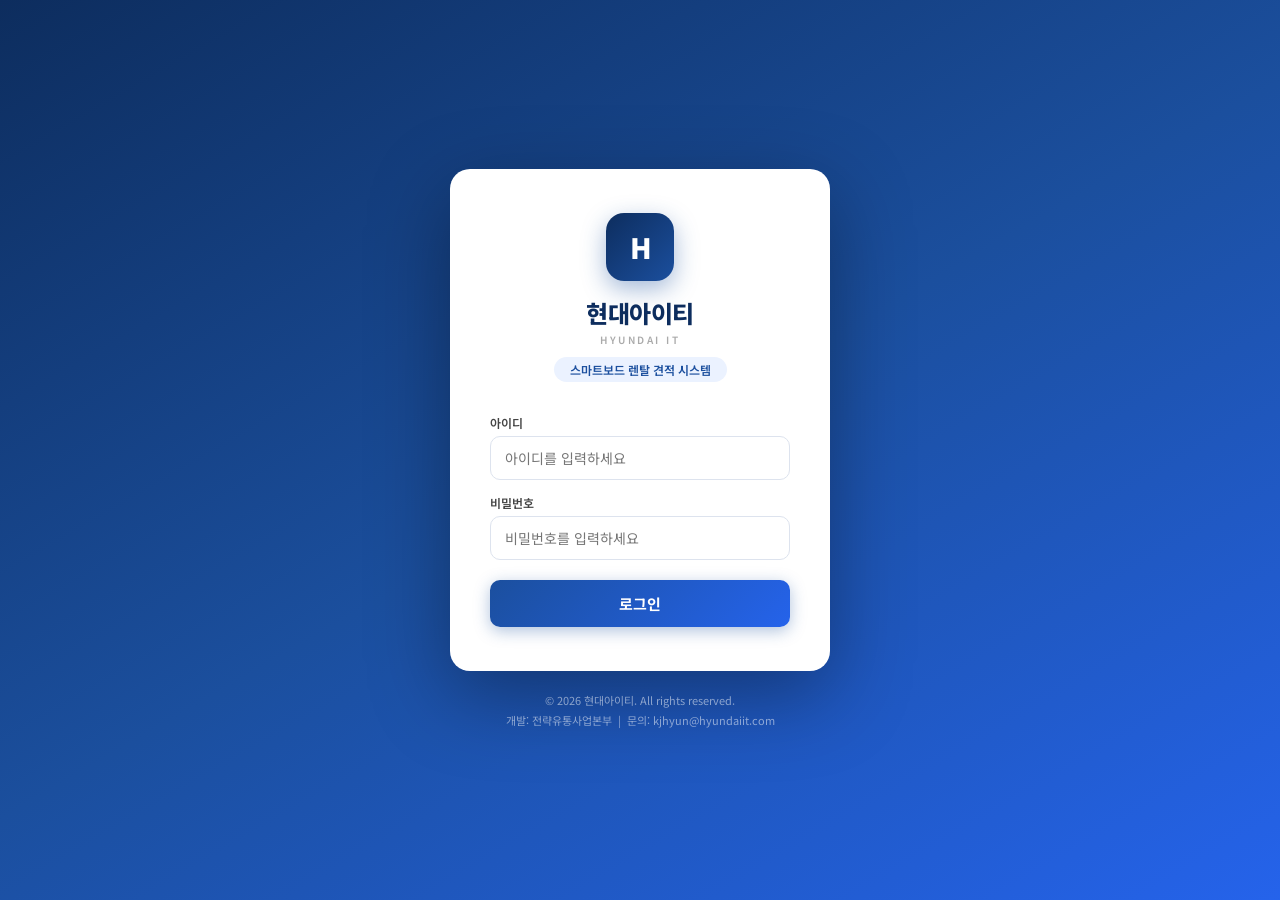
<file: index.html>
<!DOCTYPE html>
<html lang="ko">
<head>
  <meta charset="UTF-8">
  <meta name="viewport" content="width=device-width, initial-scale=1.0">
  <title>현대아이티 견적 시스템</title>
  <link rel="stylesheet" href="style.css">
</head>
<body class="login-page">

  <div style="display:flex;flex-direction:column;align-items:center;justify-content:center;min-height:100vh;">
    <div class="login-card">

      <div class="login-brand">
        <div class="login-icon-wrap">
          <div class="login-icon">H</div>
        </div>
        <div class="login-brand-name">현대아이티</div>
        <div class="login-brand-eng">HYUNDAI IT</div>
        <div class="login-brand-badge">스마트보드 렌탈 견적 시스템</div>
      </div>

      <form id="loginForm">
        <div class="login-field">
          <label class="login-field-label">아이디</label>
          <input type="text" id="userId" class="login-input" required autocomplete="username" placeholder="아이디를 입력하세요">
        </div>
        <div class="login-field">
          <label class="login-field-label">비밀번호</label>
          <input type="password" id="password" class="login-input" required autocomplete="current-password" placeholder="비밀번호를 입력하세요">
        </div>
        <button type="submit" class="btn-login">로그인</button>
        <div id="loginError" class="login-error" style="display:none"></div>
      </form>

    </div>

    <div class="login-footer">
      © 2026 현대아이티. All rights reserved.<br>
      개발: 전략유통사업본부 &nbsp;|&nbsp; 문의: kjhyun@hyundaiit.com
    </div>
  </div>

  <script src="data.js"></script>
  <script>
    const s = getSession();
    if (s) window.location.href = s.role === 'admin' ? 'admin.html' : 'sales.html';

    document.getElementById('loginForm').addEventListener('submit', function(e) {
      e.preventDefault();
      const userId = document.getElementById('userId').value.trim();
      const password = document.getElementById('password').value;
      const result = login(userId, password);
      if (result.success) {
        window.location.href = result.role === 'admin' ? 'admin.html' : 'sales.html';
      } else {
        const err = document.getElementById('loginError');
        err.textContent = result.message;
        err.style.display = 'block';
      }
    });
  </script>
</body>
</html>
</file>
<file: style.css>
@import url('https://fonts.googleapis.com/css2?family=Noto+Sans+KR:wght@300;400;500;700;800&display=swap');

:root {
  --primary: #1B4F9E;
  --primary-dark: #0D2D5E;
  --primary-light: #EBF2FF;
  --accent: #E8401C;
  --bg: #F4F6FA;
  --card-bg: #fff;
  --border: #DDE3EE;
  --text: #1a1a2e;
  --muted: #6c757d;
  --success: #198754;
}

* { box-sizing: border-box; margin: 0; padding: 0; }
body { font-family: 'Noto Sans KR', sans-serif; background: var(--bg); color: var(--text); font-size: 14px; }

/* ===== LOGIN PAGE ===== */
.login-page {
  min-height: 100vh;
  display: flex;
  align-items: center;
  justify-content: center;
  background: linear-gradient(150deg, #0D2D5E 0%, #1B4F9E 50%, #2563EB 100%);
}
.login-card {
  background: #fff;
  border-radius: 20px;
  padding: 44px 40px;
  width: 380px;
  box-shadow: 0 24px 80px rgba(0,0,0,0.35);
}
.login-brand { text-align: center; margin-bottom: 32px; }
.login-icon-wrap { display: flex; justify-content: center; margin-bottom: 14px; }
.login-icon {
  width: 68px; height: 68px;
  background: linear-gradient(135deg, var(--primary-dark), var(--primary));
  border-radius: 18px;
  display: flex; align-items: center; justify-content: center;
  font-size: 28px; font-weight: 900; color: #fff;
  letter-spacing: -1px;
  box-shadow: 0 8px 24px rgba(27,79,158,0.4);
}
.login-brand-name { font-size: 24px; font-weight: 800; color: var(--primary-dark); letter-spacing: -0.5px; }
.login-brand-eng { font-size: 10px; font-weight: 600; color: #aaa; letter-spacing: 2.5px; margin-top: 2px; }
.login-brand-badge {
  display: inline-block; margin-top: 10px;
  background: var(--primary-light); color: var(--primary);
  font-size: 12px; font-weight: 600; border-radius: 20px; padding: 4px 16px;
}
.login-field-label { display: block; font-size: 12px; font-weight: 600; color: #444; margin-bottom: 5px; }
.login-input {
  width: 100%; border: 1.5px solid var(--border); border-radius: 10px;
  padding: 11px 14px; font-size: 14px; font-family: inherit; color: var(--text);
  transition: border-color 0.2s;
}
.login-input:focus { border-color: var(--primary); outline: none; box-shadow: 0 0 0 3px rgba(27,79,158,0.12); }
.login-field { margin-bottom: 14px; }
.btn-login {
  width: 100%; background: linear-gradient(135deg, var(--primary), #2563EB);
  color: #fff; border: none; border-radius: 10px;
  padding: 13px; font-size: 15px; font-weight: 700; font-family: inherit;
  cursor: pointer; margin-top: 6px;
  box-shadow: 0 4px 16px rgba(27,79,158,0.35);
  transition: opacity 0.2s, transform 0.15s;
}
.btn-login:hover { opacity: 0.92; transform: translateY(-1px); }
.login-error {
  margin-top: 12px; background: #ffebee; color: #c62828;
  border-radius: 8px; padding: 10px 14px; font-size: 13px; text-align: center;
}
.login-footer { text-align: center; margin-top: 20px; font-size: 11px; color: rgba(255,255,255,0.5); line-height: 1.8; }

/* ===== TOP NAV ===== */
.topnav {
  background: var(--primary-dark); padding: 0 24px;
  display: flex; align-items: center; height: 56px;
  position: sticky; top: 0; z-index: 100;
  box-shadow: 0 2px 12px rgba(0,0,0,0.25);
}
.nav-brand { display: flex; flex-direction: column; line-height: 1.2; }
.nav-brand-main { font-size: 17px; font-weight: 800; color: #fff; letter-spacing: -0.5px; }
.nav-brand-sub { font-size: 10px; color: rgba(255,255,255,0.55); font-weight: 400; margin-top: 1px; }
.topnav-right { margin-left: auto; display: flex; align-items: center; gap: 14px; }
.topnav-user { font-size: 13px; color: rgba(255,255,255,0.8); }
.topnav-user strong { color: #fff; }
.btn-logout {
  background: rgba(255,255,255,0.12); border: 1px solid rgba(255,255,255,0.22);
  color: #fff; border-radius: 6px; padding: 5px 14px; font-size: 12px;
  cursor: pointer; font-family: inherit; transition: background 0.2s;
}
.btn-logout:hover { background: rgba(255,255,255,0.22); }
.topnav-link {
  color: rgba(255,255,255,0.75); text-decoration: none; font-size: 13px;
  padding: 5px 12px; border: 1px solid rgba(255,255,255,0.25); border-radius: 6px;
  transition: background 0.2s;
}
.topnav-link:hover { background: rgba(255,255,255,0.1); color: #fff; }

/* ===== EMPLOYEE BANNER ===== */
.emp-banner {
  background: linear-gradient(135deg, #1a3f7a, #1B4F9E);
  padding: 14px 20px; border-bottom: 1px solid rgba(255,255,255,0.1);
}
.emp-banner-title {
  font-size: 10px; font-weight: 700; color: rgba(255,255,255,0.6);
  text-transform: uppercase; letter-spacing: 1px; margin-bottom: 10px;
}
.emp-check { display: flex; align-items: flex-start; gap: 10px; margin-bottom: 8px; }
.emp-check:last-child { margin-bottom: 0; }
.emp-check-box {
  width: 18px; height: 18px; min-width: 18px;
  border: 2px solid rgba(255,255,255,0.45); border-radius: 4px;
  display: flex; align-items: center; justify-content: center; margin-top: 1px;
}
.emp-check-box-inner { width: 8px; height: 8px; background: rgba(255,255,255,0.3); border-radius: 2px; }
.emp-check-text { font-size: 12.5px; color: rgba(255,255,255,0.9); font-weight: 500; line-height: 1.45; }

/* ===== SALES LAYOUT ===== */
.sales-wrap { display: grid; grid-template-columns: 420px 1fr; min-height: calc(100vh - 56px); }
.panel-left { background: var(--card-bg); border-right: 1px solid var(--border); overflow-y: auto; height: calc(100vh - 56px); position: sticky; top: 56px; }
.panel-right { padding: 24px; overflow-y: auto; }

/* ===== LEFT PANEL SECTIONS ===== */
.section-card { border-bottom: 1px solid var(--border); padding: 16px 20px; }
.section-title {
  font-size: 11px; font-weight: 700; color: var(--primary);
  text-transform: uppercase; letter-spacing: 0.6px; margin-bottom: 12px;
  display: flex; align-items: center; gap: 6px;
}
.section-title::before { content: ''; display: inline-block; width: 3px; height: 13px; background: var(--primary); border-radius: 2px; }
.form-group { margin-bottom: 10px; }
.form-group:last-child { margin-bottom: 0; }
.form-group label { display: block; font-size: 12px; color: #555; margin-bottom: 4px; font-weight: 500; }
.form-select, .form-input {
  width: 100%; border: 1.5px solid var(--border); border-radius: 8px;
  padding: 8px 12px; font-family: inherit; font-size: 13px; color: var(--text); background: #fff;
}
.form-select:focus, .form-input:focus { border-color: var(--primary); outline: none; box-shadow: 0 0 0 3px rgba(27,79,158,0.1); }
.form-select:disabled { background: #f8f9fa; color: #bbb; }

.radio-group { display: flex; gap: 8px; }
.radio-btn { flex: 1; }
.radio-btn input { display: none; }
.radio-btn label {
  display: block; text-align: center; padding: 9px;
  border: 1.5px solid var(--border); border-radius: 8px;
  cursor: pointer; font-size: 13px; font-weight: 500; color: #666; transition: all 0.15s;
}
.radio-btn input:checked + label { border-color: var(--primary); background: var(--primary); color: #fff; }

.check-list { display: flex; flex-direction: column; gap: 6px; }
.check-item {
  display: flex; align-items: center; gap: 8px; cursor: pointer;
  padding: 7px 10px; border-radius: 7px; border: 1.5px solid var(--border);
  transition: all 0.15s; user-select: none;
}
.check-item:hover { border-color: var(--primary); background: rgba(27,79,158,0.04); }
.check-item.checked { border-color: var(--primary); background: rgba(27,79,158,0.07); }
.check-item input { width: 15px; height: 15px; accent-color: var(--primary); cursor: pointer; }
.check-item .label-text { font-size: 13px; color: var(--text); }
.check-item .badge-free { margin-left: auto; font-size: 11px; background: #e8f5e9; color: #2e7d32; border-radius: 4px; padding: 2px 7px; font-weight: 600; }

.qty-control { display: flex; align-items: center; gap: 10px; }
.qty-btn {
  width: 32px; height: 32px; border: 1.5px solid var(--border);
  background: #f8f9fa; border-radius: 7px; cursor: pointer; font-size: 18px;
  display: flex; align-items: center; justify-content: center; transition: all 0.15s; font-weight: 300;
}
.qty-btn:hover { border-color: var(--primary); color: var(--primary); background: var(--primary-light); }
.qty-display { font-size: 18px; font-weight: 700; min-width: 36px; text-align: center; color: var(--primary); }
.qty-note {
  margin-top: 8px; font-size: 12px; color: #1565c0;
  background: #e3f2fd; border-radius: 6px; padding: 6px 10px;
  display: none;
}
.promo-note {
  margin-top: 8px; font-size: 12px; color: #b71c1c;
  background: #ffebee; border-radius: 6px; padding: 6px 10px;
  display: none;
}

/* ===== QUOTE PREVIEW ===== */
.quote-preview {
  background: #fff; border-radius: 14px;
  box-shadow: 0 4px 24px rgba(0,0,0,0.09);
  max-width: 680px; margin: 0 auto; overflow: hidden;
}
.quote-header {
  background: var(--primary-dark); padding: 22px 32px;
  display: flex; align-items: center; justify-content: space-between;
}
.q-brand-main { font-size: 20px; font-weight: 800; color: #fff; letter-spacing: -0.5px; }
.q-brand-sub { font-size: 11px; color: rgba(255,255,255,0.6); margin-top: 2px; }
.q-header-icon {
  width: 44px; height: 44px; background: rgba(255,255,255,0.15); border-radius: 11px;
  display: flex; align-items: center; justify-content: center;
  font-size: 18px; font-weight: 900; color: #fff; margin-right: 12px; flex-shrink: 0;
}
.quote-header-info { text-align: right; font-size: 12px; color: rgba(255,255,255,0.75); line-height: 1.9; }
.quote-id-text { font-size: 13px; font-weight: 700; color: #fff; }

/* Monthly hero */
.quote-hero {
  background: var(--primary); padding: 24px 32px; text-align: center;
  border-bottom: 3px solid rgba(255,255,255,0.1);
}
.hero-label { font-size: 12px; color: rgba(255,255,255,0.72); font-weight: 500; margin-bottom: 6px; }
.hero-amount { font-size: 40px; font-weight: 800; color: #fff; letter-spacing: -2px; line-height: 1; }
.hero-unit { font-size: 20px; font-weight: 600; letter-spacing: 0; margin-left: 1px; }
.hero-sub { font-size: 12px; color: rgba(255,255,255,0.65); margin-top: 8px; }

.quote-body { padding: 24px 32px; }
.quote-section { margin-bottom: 18px; }
.quote-section-title {
  font-size: 10px; font-weight: 700; color: var(--primary); text-transform: uppercase;
  letter-spacing: 0.5px; border-bottom: 2px solid #EBF2FF; padding-bottom: 5px; margin-bottom: 10px;
}
.quote-row { display: flex; justify-content: space-between; padding: 5px 0; border-bottom: 1px dashed #f0f2f8; font-size: 13px; }
.quote-row:last-child { border-bottom: none; }
.quote-row .ql { color: #555; }
.quote-row .qv { font-weight: 500; color: var(--text); text-align: right; }
.quote-row.discount .qv { color: #c62828; font-weight: 700; }
.quote-row.free-item .qv { color: var(--success); font-weight: 600; }
.quote-row.subtotal { border-top: 1.5px solid #DDE3EE; padding-top: 8px; margin-top: 2px; border-bottom: none; }
.quote-row.subtotal .ql { font-weight: 700; color: var(--text); }
.quote-row.subtotal .qv { font-weight: 700; color: var(--primary); font-size: 14px; }

/* Deposit highlight box */
.deposit-final-box {
  background: var(--primary-light); border-radius: 8px;
  padding: 12px 16px; display: flex; justify-content: space-between;
  align-items: center; margin-top: 10px;
}
.deposit-final-box .dfl { font-size: 13px; font-weight: 600; color: var(--primary); }
.deposit-final-box .dfv { font-size: 18px; font-weight: 800; color: var(--primary); }

/* Total reference (de-emphasized) */
.quote-ref-box {
  background: #f8f9fa; border-radius: 8px; padding: 10px 16px;
  display: flex; justify-content: space-between; align-items: center; margin-top: 8px;
}
.quote-ref-box .ref-label { font-size: 12px; color: #999; }
.quote-ref-box .ref-value { font-size: 13px; color: #777; font-weight: 500; }

/* Lumpsum total box */
.quote-total-box {
  background: var(--primary); color: #fff; border-radius: 10px;
  padding: 18px 24px; display: flex; justify-content: space-between; align-items: center; margin-top: 16px;
}
.quote-total-box .total-label { font-size: 14px; font-weight: 600; }
.quote-total-box .total-amount { font-size: 24px; font-weight: 800; }
.quote-total-box .total-sub { font-size: 11px; color: rgba(255,255,255,0.75); margin-top: 2px; }

/* Spec grid */
.spec-grid { display: grid; grid-template-columns: 1fr 1fr; gap: 5px 12px; margin-top: 2px; }
.spec-item { display: flex; gap: 6px; font-size: 12px; align-items: baseline; }
.spec-key { color: #999; min-width: 50px; flex-shrink: 0; font-size: 11px; }
.spec-val { color: var(--text); font-weight: 500; line-height: 1.4; }
.spec-item.full { grid-column: 1 / -1; }

.promo-tags { display: flex; flex-wrap: wrap; gap: 4px; margin-top: 6px; }
.promo-tag { background: #fff3cd; color: #856404; font-size: 11px; border-radius: 4px; padding: 3px 8px; font-weight: 600; }

.quote-empty { text-align: center; padding: 56px 20px; color: #c0c8d8; }
.quote-empty .icon { font-size: 44px; margin-bottom: 14px; }
.quote-empty p { font-size: 14px; line-height: 1.6; }

.quote-actions { padding: 18px 32px; border-top: 1px solid var(--border); display: flex; gap: 10px; }
.btn-pdf {
  background: var(--accent); color: #fff; border: none; border-radius: 8px;
  padding: 11px 22px; font-size: 14px; font-weight: 700; cursor: pointer;
  font-family: inherit; display: flex; align-items: center; gap: 6px; transition: opacity 0.2s;
}
.btn-pdf:hover { opacity: 0.87; }
.btn-save {
  background: #fff; color: var(--primary); border: 2px solid var(--primary);
  border-radius: 8px; padding: 11px 22px; font-size: 14px; font-weight: 700;
  cursor: pointer; font-family: inherit; transition: all 0.2s;
}
.btn-save:hover { background: var(--primary); color: #fff; }

/* ===== ADMIN PAGE ===== */
.admin-wrap { max-width: 1100px; margin: 0 auto; padding: 28px 24px; }
.admin-tabs { display: flex; gap: 4px; border-bottom: 2px solid var(--border); margin-bottom: 24px; }
.admin-tab {
  padding: 10px 22px; background: none; border: none; border-radius: 8px 8px 0 0;
  font-family: inherit; font-size: 14px; font-weight: 500; color: var(--muted); cursor: pointer; transition: all 0.15s;
}
.admin-tab:hover { color: var(--primary); background: rgba(27,79,158,0.06); }
.admin-tab.active {
  color: var(--primary); background: #fff; border: 2px solid var(--border);
  border-bottom: 2px solid #fff; margin-bottom: -2px; font-weight: 700;
}
.tab-panel { display: none; }
.tab-panel.active { display: block; }
.admin-card { background: #fff; border-radius: 12px; box-shadow: 0 2px 10px rgba(0,0,0,0.06); padding: 24px; margin-bottom: 20px; }
.admin-card-title { font-size: 15px; font-weight: 700; color: var(--text); margin-bottom: 18px; display: flex; align-items: center; gap: 8px; }
.user-table, .log-table { width: 100%; border-collapse: collapse; font-size: 13px; }
.user-table th, .log-table th { background: #f8f9fa; padding: 10px 12px; text-align: left; font-weight: 600; color: #444; border-bottom: 2px solid var(--border); }
.user-table td, .log-table td { padding: 9px 12px; border-bottom: 1px solid var(--border); vertical-align: middle; }
.user-table tr:hover td, .log-table tr:hover td { background: #fafbff; }
.role-badge { display: inline-block; font-size: 11px; padding: 2px 9px; border-radius: 10px; font-weight: 600; }
.role-badge.admin { background: #fce4ec; color: #c62828; }
.role-badge.employee { background: #e3f2fd; color: #1565c0; }
.log-type-badge { display: inline-block; font-size: 11px; padding: 2px 9px; border-radius: 10px; font-weight: 600; }
.log-type-badge.login { background: #e8f5e9; color: #2e7d32; }
.log-type-badge.logout { background: #fff3e0; color: #e65100; }
.log-type-badge.quote { background: #e3f2fd; color: #1565c0; }
.btn-del { background: #ffebee; color: #c62828; border: none; border-radius: 5px; padding: 4px 10px; font-size: 12px; cursor: pointer; font-family: inherit; font-weight: 600; }
.btn-del:hover { background: #c62828; color: #fff; }
.add-user-form { display: grid; grid-template-columns: 1fr 1fr 1fr 120px 90px; gap: 8px; align-items: end; margin-bottom: 16px; }
.add-user-form input, .add-user-form select { border: 1.5px solid var(--border); border-radius: 8px; padding: 8px 10px; font-family: inherit; font-size: 13px; width: 100%; }
.add-user-form input:focus, .add-user-form select:focus { border-color: var(--primary); outline: none; }
.btn-add { background: var(--primary); color: #fff; border: none; border-radius: 8px; padding: 9px 16px; font-size: 13px; font-weight: 600; cursor: pointer; font-family: inherit; white-space: nowrap; width: 100%; }
.btn-add:hover { background: var(--primary-dark); }
.stats-grid { display: grid; grid-template-columns: repeat(3, 1fr); gap: 16px; margin-bottom: 24px; }
.stat-card { background: #fff; border-radius: 10px; padding: 20px; box-shadow: 0 2px 8px rgba(0,0,0,0.06); }
.stat-card .stat-num { font-size: 30px; font-weight: 800; color: var(--primary); }
.stat-card .stat-label { font-size: 12px; color: var(--muted); margin-top: 4px; }
.filter-row { display: flex; gap: 8px; margin-bottom: 12px; align-items: center; flex-wrap: wrap; }
.filter-row select, .filter-row input { border: 1.5px solid var(--border); border-radius: 7px; padding: 7px 10px; font-family: inherit; font-size: 13px; }
.form-err { display: none; color: #c62828; font-size: 12px; margin-bottom: 8px; }

/* ===== QUOTE VALUE SECTION ===== */
.quote-value {
  border-top: 1px solid var(--border);
  padding: 20px 32px 24px;
  background: linear-gradient(160deg, #f8faff 0%, #eef3ff 100%);
}
.quote-value-title {
  font-size: 10px; font-weight: 700; color: var(--primary);
  text-transform: uppercase; letter-spacing: 0.7px;
  margin-bottom: 12px; display: flex; align-items: center; gap: 6px;
}
.quote-value-title::before {
  content: ''; display: inline-block; width: 3px; height: 12px;
  background: var(--primary); border-radius: 2px;
}
.value-list {
  display: grid; grid-template-columns: 1fr 1fr; gap: 8px 16px; margin-bottom: 14px;
}
.value-item { display: flex; align-items: flex-start; gap: 8px; }
.value-icon { font-size: 15px; flex-shrink: 0; line-height: 1.3; }
.value-text { font-size: 12px; color: #444; line-height: 1.45; }
.value-text strong { display: block; color: var(--primary-dark); font-weight: 700; font-size: 12px; }
.value-made-in {
  background: var(--primary-dark); color: #fff;
  border-radius: 10px; padding: 12px 16px;
}
.value-made-in-badge {
  display: inline-block; background: #fff; color: var(--primary-dark);
  font-size: 10px; font-weight: 800; border-radius: 4px;
  padding: 2px 9px; margin-bottom: 8px; letter-spacing: 0.3px;
}
.value-events {
  font-size: 11.5px; color: rgba(255,255,255,0.92); line-height: 1.7; font-weight: 500;
}
.value-stat {
  margin-top: 5px; font-size: 11px; color: rgba(255,255,255,0.65); line-height: 1.6;
}

/* ===== FOOTER ===== */
.page-footer { text-align: center; padding: 20px 16px; color: var(--muted); font-size: 11px; line-height: 1.9; border-top: 1px solid var(--border); margin-top: 24px; }

/* ===== QUOTE HISTORY MODAL ===== */
.modal-backdrop {
  display: none; position: fixed; inset: 0;
  background: rgba(0,0,0,0.45); z-index: 500;
  align-items: center; justify-content: center;
}
.modal-backdrop.open { display: flex; }
.modal-box {
  background: #fff; border-radius: 16px;
  width: 90%; max-width: 860px; max-height: 80vh;
  display: flex; flex-direction: column;
  box-shadow: 0 24px 80px rgba(0,0,0,0.3);
}
.modal-header {
  padding: 20px 24px; border-bottom: 1px solid var(--border);
  display: flex; align-items: center; justify-content: space-between;
  flex-shrink: 0;
}
.modal-header h3 { font-size: 16px; font-weight: 700; color: var(--text); }
.modal-close {
  width: 32px; height: 32px; border: none; background: #f0f2f8;
  border-radius: 8px; cursor: pointer; font-size: 16px; color: #666;
  display: flex; align-items: center; justify-content: center;
}
.modal-close:hover { background: #e0e4f0; }
.modal-body { overflow-y: auto; padding: 16px 24px 24px; flex: 1; }
.modal-empty { text-align: center; padding: 40px; color: #bbb; font-size: 14px; }
.history-table { width: 100%; border-collapse: collapse; font-size: 13px; }
.history-table th {
  background: #f8f9fa; padding: 9px 12px; text-align: left;
  font-weight: 600; color: #444; border-bottom: 2px solid var(--border);
  position: sticky; top: 0;
}
.history-table td { padding: 9px 12px; border-bottom: 1px solid var(--border); vertical-align: middle; }
.history-table tr:hover td { background: #fafbff; }
.history-table tr:last-child td { border-bottom: none; }

/* ===== PRINT ===== */
@media print {
  @page { margin: 0; }
  html, body { height: auto !important; overflow: visible !important; }
  body * { visibility: hidden !important; }
  #quotePreview, #quotePreview * { visibility: visible !important; }
  #quotePreview {
    position: absolute !important;
    top: 0; left: 0;
    width: 100% !important;
    max-width: none !important;
    margin: 0 !important;
    box-shadow: none !important;
    border-radius: 0 !important;
  }
  .quote-actions { display: none !important; }
}
</file>
